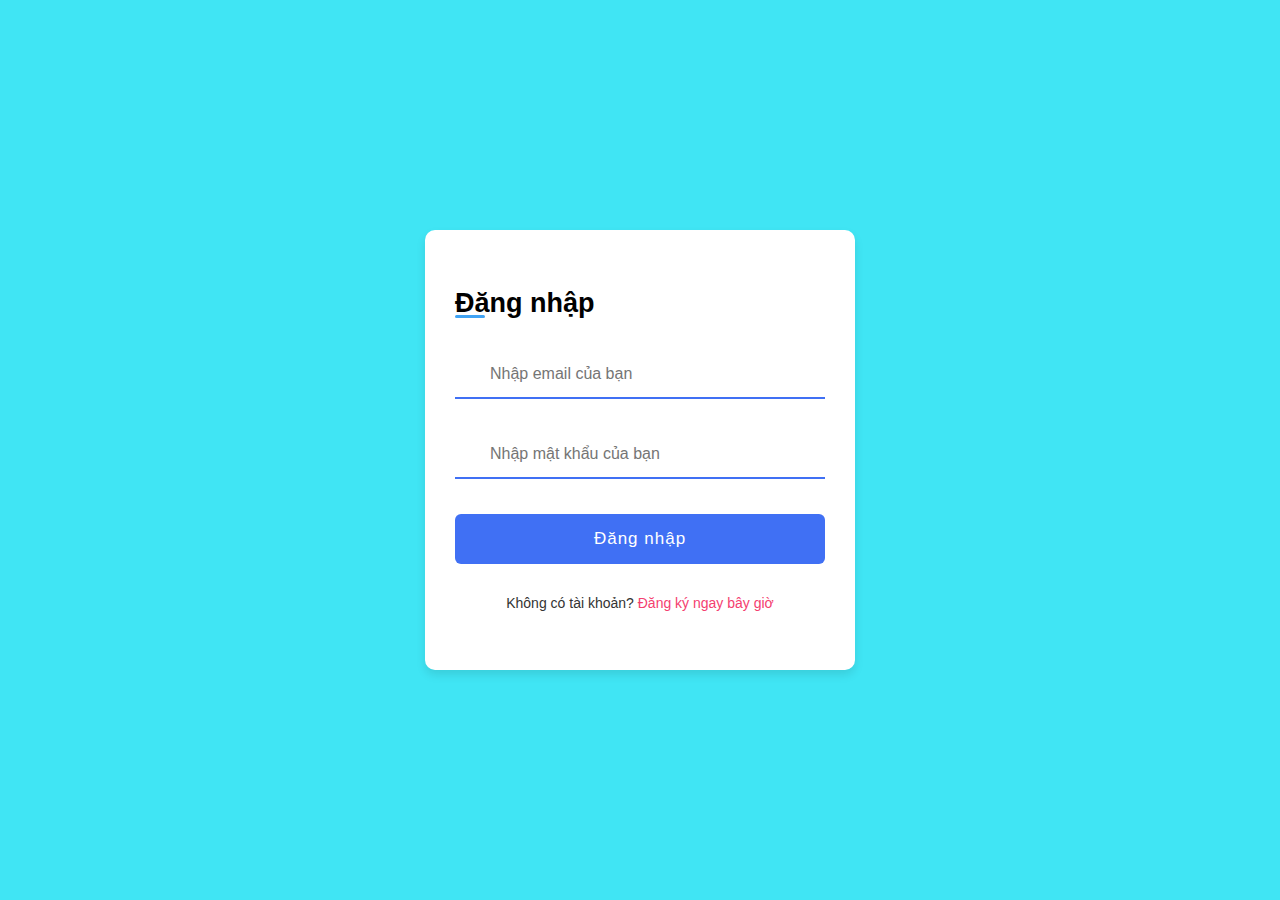
<file: dangnhap.html>
<!DOCTYPE html>
<html lang="en">

<head>
  <meta charset="UTF-8">
  <meta http-equiv="X-UA-Compatible" content="IE=edge">
  <meta name="viewport" content="width=device-width, initial-scale=1.0">

  <link rel="stylesheet" href="dangnhap.css">

  <title>Đăng nhập và đăng ký</title>
</head>

<body>

  <div class="khung">
    <div class="bieumaus">
      <!-- Đăng nhập -->
      <div class="bieumau dangnhap">
        <span class="tieude">Đăng nhập</span>

        <form method="" action="" onsubmit="xacnhan(event);">
          <div class="truongnhap">
            <input type="text" id="email" placeholder="Nhập email của bạn">
          </div>
          <div class="loi" id="loi_email"></div>
          <div class="truongnhap">
            <input type="password" id="matkhau" class="password" placeholder="Nhập mật khẩu của bạn">
          </div>
          <div class="loi" id="loi_mat_khau"></div>
          <div class="truongnhap button">
            <input type="submit" value="Đăng nhập">
          </div>
        </form>

        <div class="dangnhap-dangky">
          <span class="chu">Không có tài khoản?
            <a href="#" class="chu dangky-link">Đăng ký ngay bây giờ</a>
          </span>
        </div>
      </div>

      <!-- Đăng ký -->
      <div class="bieumau dangky">
        <span class="tieude">Đăng ký</span>

        <form method="" action="" onsubmit="xacnhandangky(event);">
          <div class="truongnhap">
            <input type="text" id="emaildangky" placeholder="Nhập email của bạn">
          </div>
          <div class="loi" id="loi_emaildangky"></div>
          <div class="truongnhap">
            <input type="text" id="tendangky" placeholder="Nhập tên của bạn">
          </div>
          <div class="loi" id="loi_tendangky"></div>
          <div class="truongnhap">
            <input type="password" id="matkhaudangky" class="password" placeholder="Nhập mật khẩu của bạn">
          </div>
          <div class="loi" id="loi_mat_khaudangky"></div>
          <div class="truongnhap">
            <input type="password" id="matkhaudangkynhaplai" class="password" placeholder="Nhập lại mật khẩu của bạn">
          </div>
          <div class="loi" id="loi_mat_khaudangkynhaplai"></div>

          <div class="truongnhap button">
            <input type="submit" value="Đăng ký">
          </div>
        </form>

        <div class="dangnhap-dangky">
          <span class="chu">Bạn đã có tài khoản?
            <a href="#" class="chu dangnhap-link">Đăng nhập ngay bây giờ?</a>
          </span>
        </div>
      </div>
    </div>
  </div>

  <script src="dangnhap.js"></script>

</body>

</html>
</file>
<file: dangnhap.css>
*{
    margin: 0;
    padding: 0;
    box-sizing: border-box;
    font-family: 'Poppins', sans-serif;
}

body{
    height: 100vh;
    display: flex;
    align-items: center;
    justify-content: center;
    background-color: #40e5f4;
}

.khung{
    position: relative;
    max-width: 430px;
    width: 100%;
    background: #fff;
    border-radius: 10px;
    box-shadow: 0 5px 10px rgba(0, 0, 0, 0.1);
    overflow: hidden;
    margin: 0 20px;
}

.khung .bieumaus{
    display: flex;
    align-items: center;
    height: 440px;
    width: 200%;
    transition: height 0.2s ease;
}


.khung .bieumau{
    width: 50%;
    padding: 30px;
    background-color: #fff;
    transition: margin-left 0.18s ease;
}

.khung.active .dangnhap{
    margin-left: -50%;
    opacity: 0; 
    transition: margin-left 0.18s ease, opacity 0.15s ease;
}

.khung .dangky{
    opacity: 0;
    transition: opacity 0.09s ease;
}
.khung.active .dangky{
    opacity: 1;
    transition: opacity 0.2s ease;
}

.khung.active .bieumaus{
    height: 600px;
}
.khung .bieumau .tieude{
    position: relative;
    font-size: 27px;
    font-weight: 600;
}

.bieumau .tieude::before{
    content: '';
    position: absolute;
    left: 0;
    bottom: 0;
    height: 3px;
    width: 30px;
    background-color: #40a3f4;
    border-radius: 25px;
}

.bieumau .truongnhap{
    position: relative;
    height: 50px;
    width: 100%;
    margin-top: 30px;
}

.truongnhap input{
    position: absolute;
    height: 100%;
    width: 100%;
    padding: 0 35px;
    border: none;
    outline: none;
    font-size: 16px;
    border-bottom: 2px solid #ccc;
    border-top: 2px solid transparent;
    transition: all 0.2s ease;
}

.truongnhap input:is(:focus, :valid){
    border-bottom-color: #4070f4;
}

.truongnhap i{
    position: absolute;
    top: 50%;
    transform: translateY(-50%);
    color: #999;
    font-size: 23px;
    transition: all 0.2s ease;
}

.truongnhap input:is(:focus, :valid) ~ i{
    color: #4070f4;
}

.truongnhap i.icon{
    left: 0;
}
.truongnhap i.showHidePw{
    right: 0;
    cursor: pointer;
    padding: 10px;
}

.bieumau .chu{
    color: #333;
    font-size: 14px;
}

.bieumau a.chu{
    color: #f44070;
    text-decoration: none;
}
.bieumau a:hover{
    text-decoration: underline;
}

.bieumau .button{
    margin-top: 35px;
}

.bieumau .button input{
    border: none;
    color: #fff;
    font-size: 17px;
    font-weight: 500;
    letter-spacing: 1px;
    border-radius: 6px;
    background-color: #4070f4;
    cursor: pointer;
    transition: all 0.3s ease;
}

.button input:hover{
    background-color: #265df2;
}

.bieumau .dangnhap-dangky{
    margin-top: 30px;
    text-align: center;
}
.loi{
	margin-top: 10px;
	color: #ff8471;
	font-size: 14px;
}
</file>
